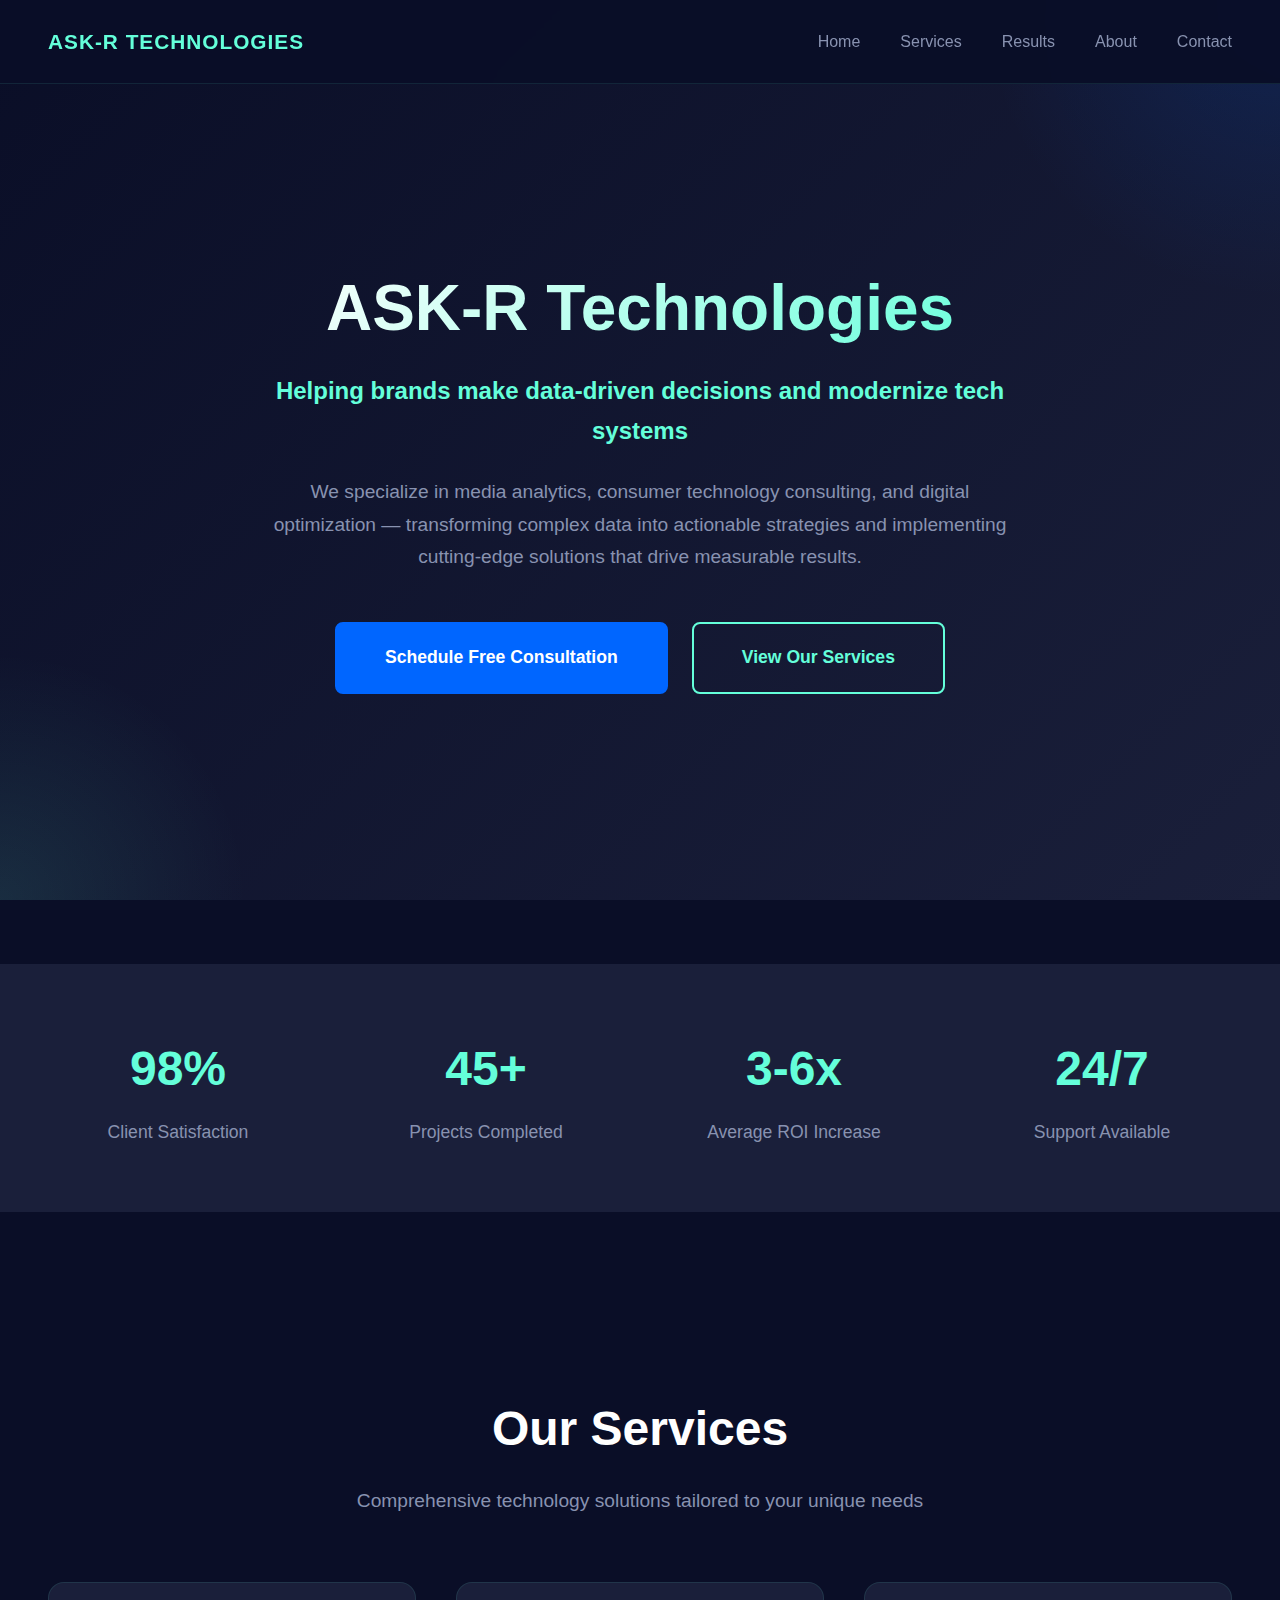
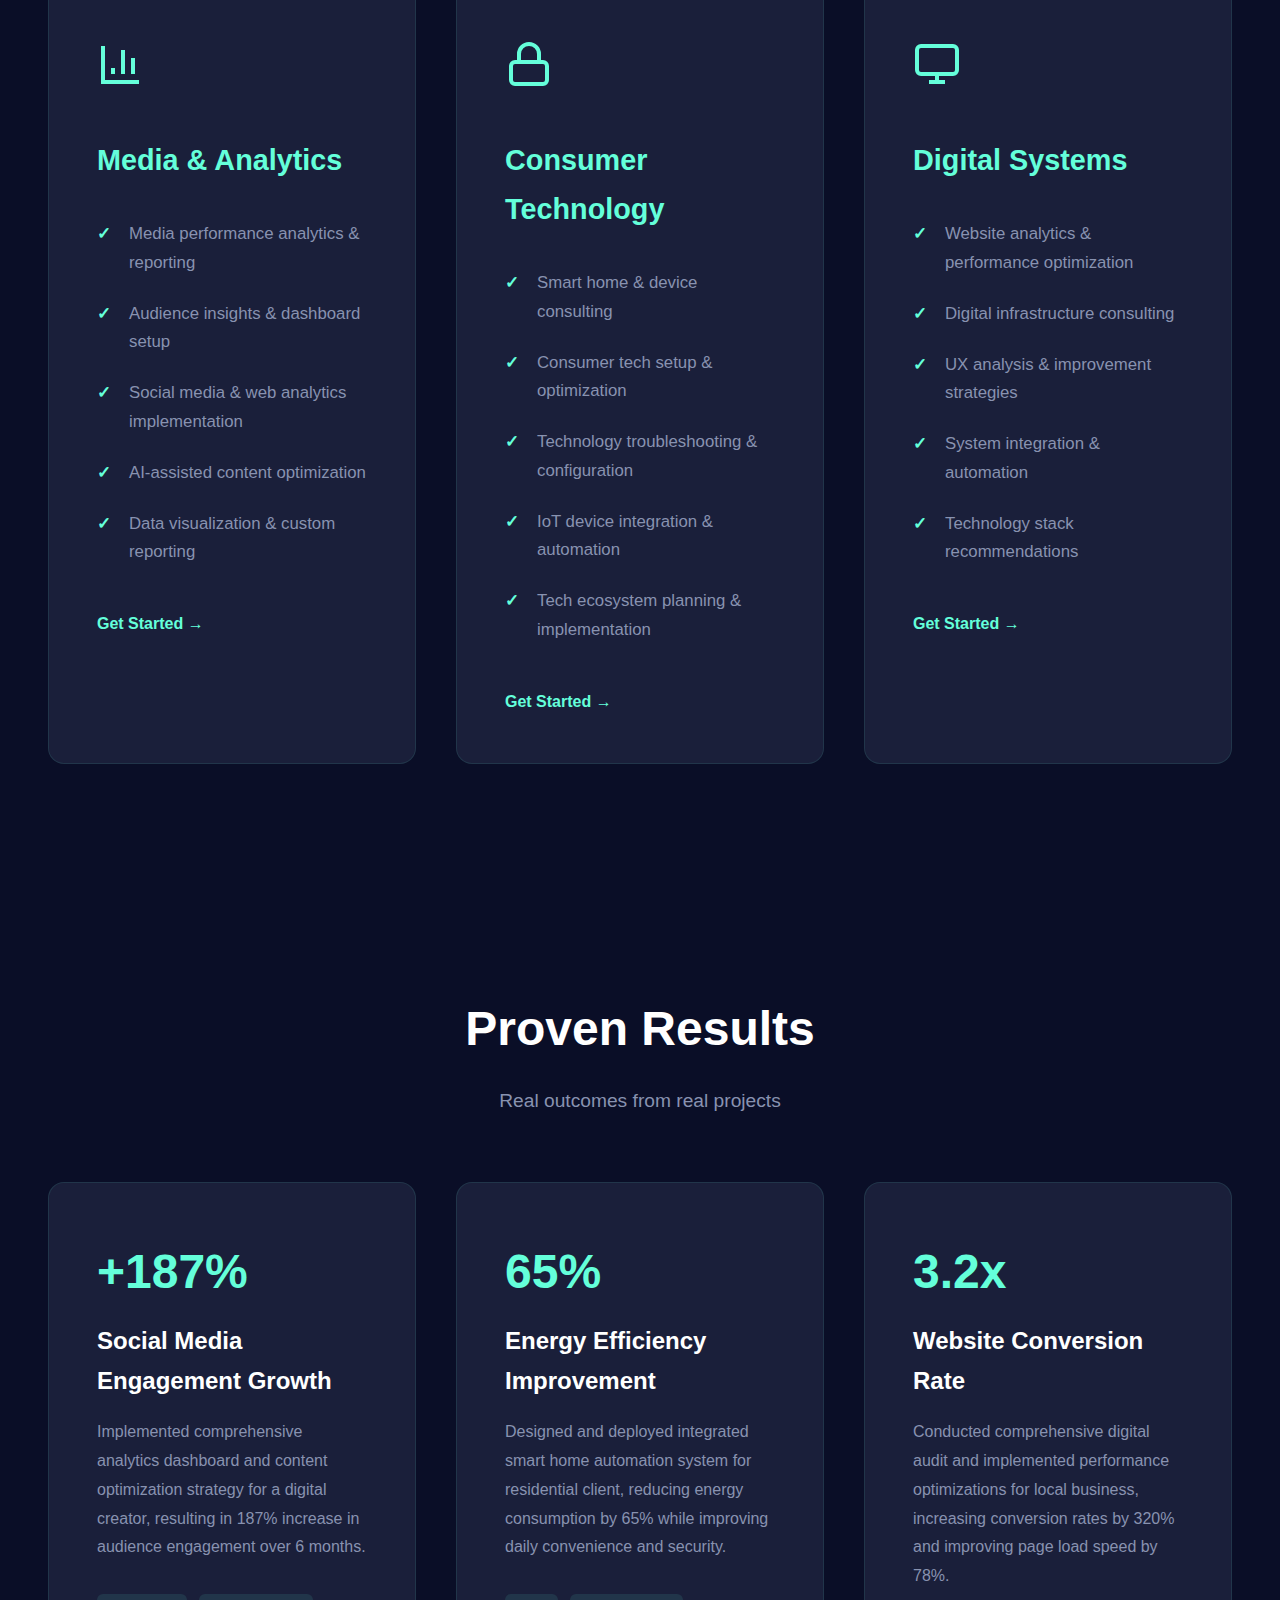
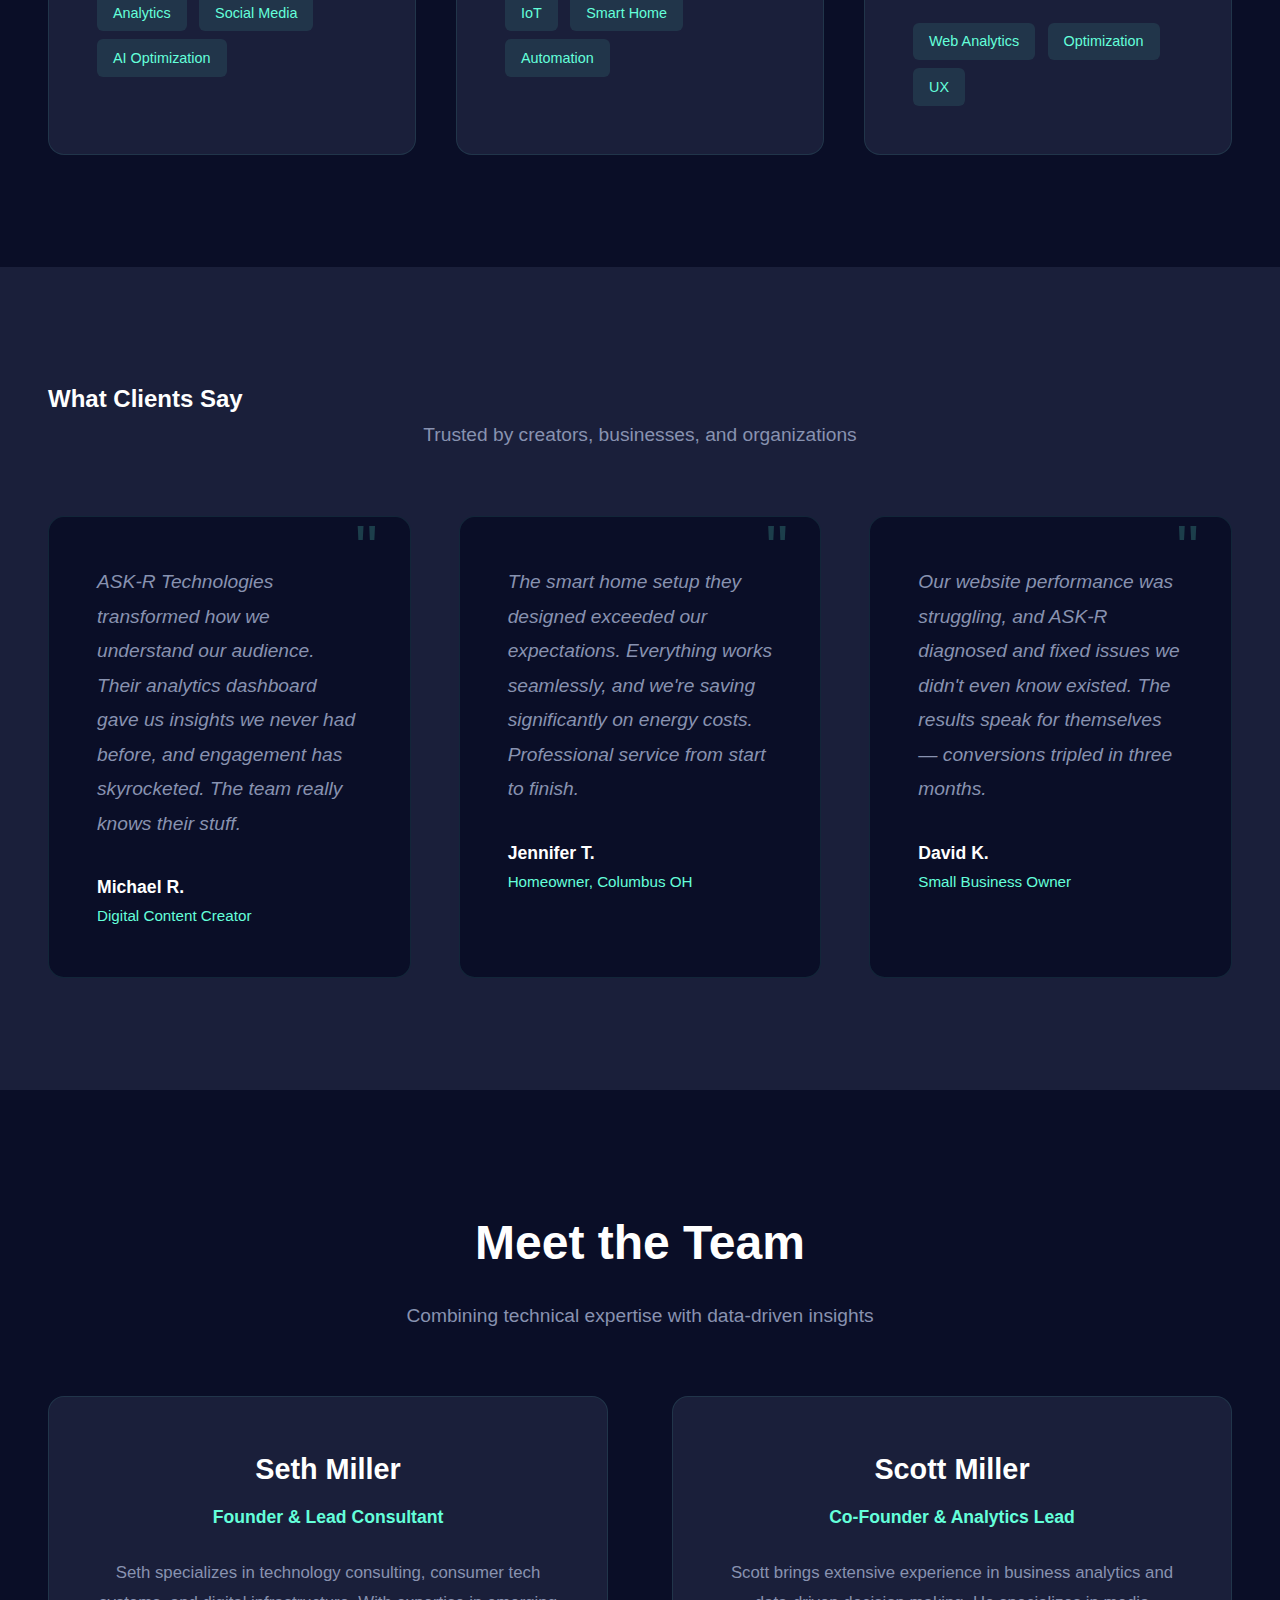
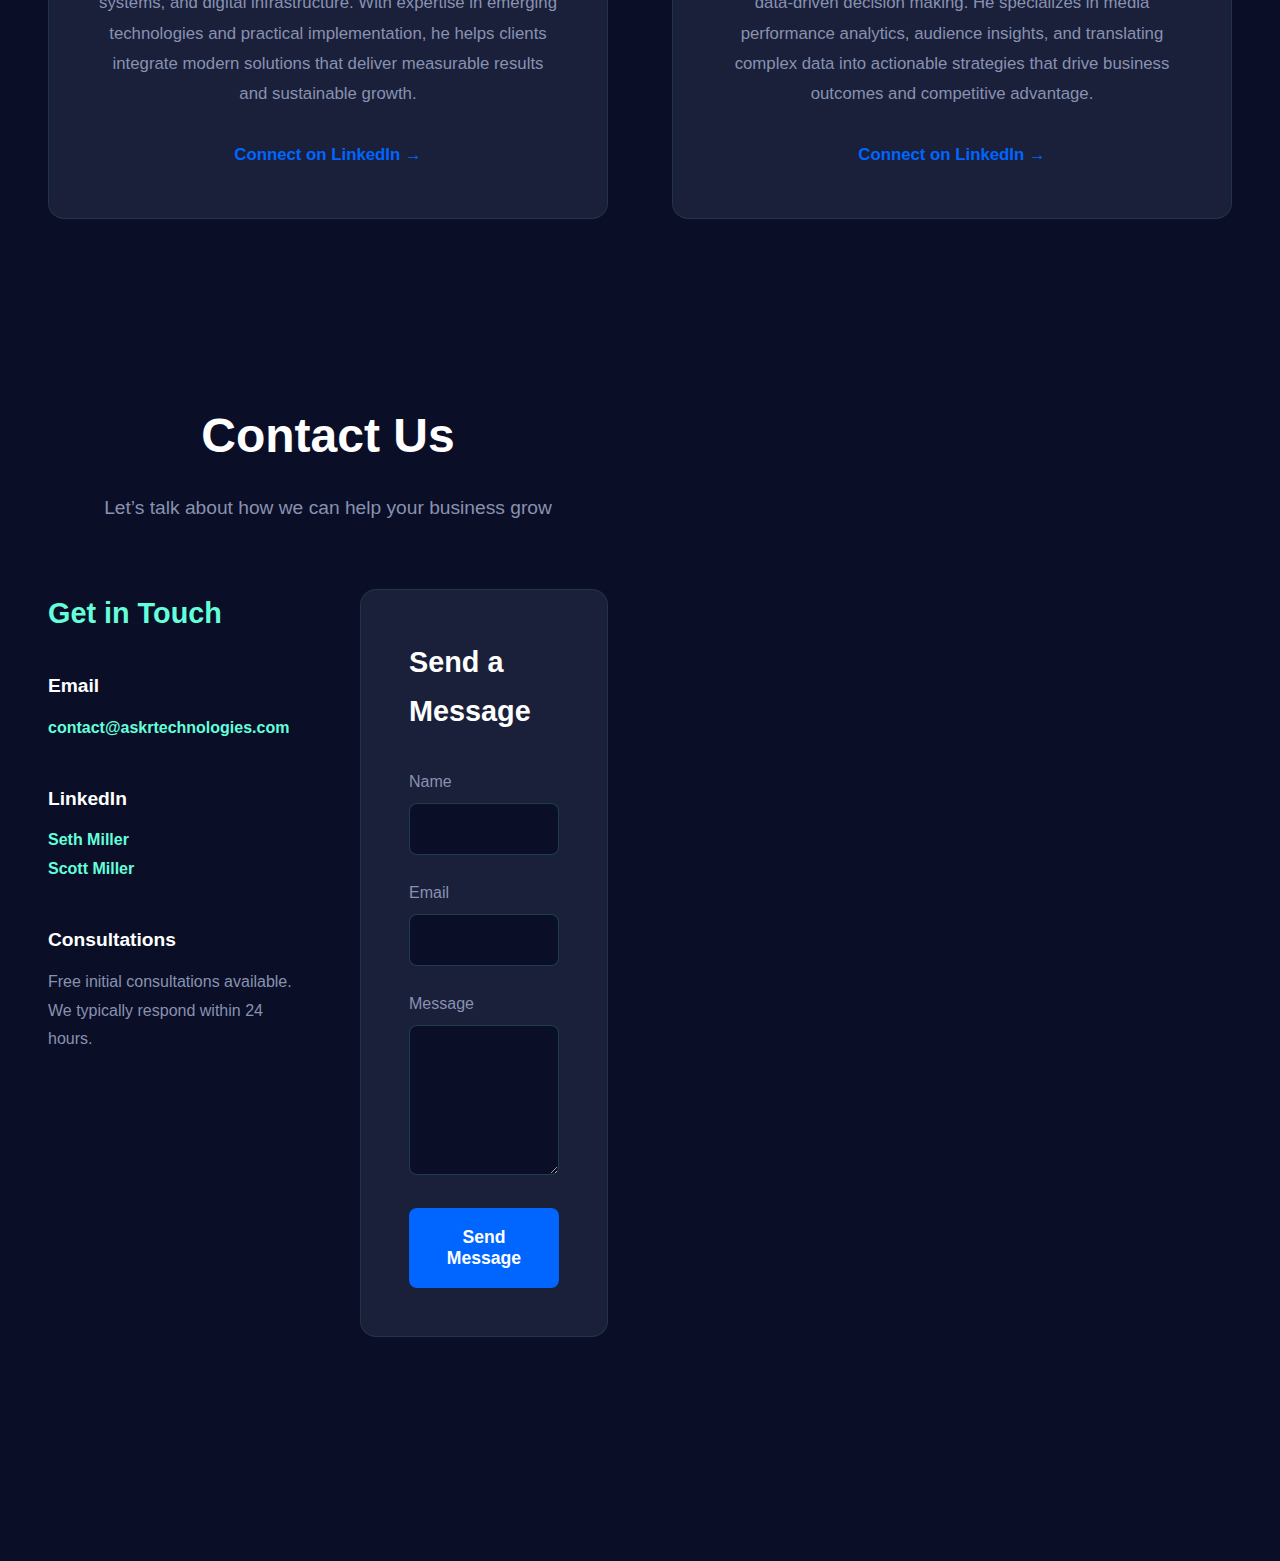
<file: index.html>
<!DOCTYPE html>
<html lang="en">
<head>
    <meta charset="UTF-8">
    <meta name="viewport" content="width=device-width, initial-scale=1.0">
    <title>ASK-R Technologies | Media Analytics & Consumer Technology Consulting</title>
    <meta name="description" content="Helping brands make data-driven decisions and modernize tech systems. Expert media analytics, consumer technology consulting, and digital optimization.">
    <style>
        * {
            margin: 0;
            padding: 0;
            box-sizing: border-box;
        }

        :root {
            --primary: #0066ff;
            --primary-dark: #0052cc;
            --secondary: #00d4ff;
            --dark: #0a0e27;
            --gray: #1a1f3a;
            --light-gray: #8892b0;
            --white: #ffffff;
            --accent: #64ffda;
        }

        @import url('https://fonts.googleapis.com/css2?family=Inter:wght@400;500;600;700;800&display=swap');

        body {
            font-family: 'Inter', -apple-system, BlinkMacSystemFont, 'Segoe UI', Roboto, sans-serif;
            background: var(--dark);
            color: var(--white);
            line-height: 1.7;
            overflow-x: hidden;
        }

        /* Navigation */
        nav {
            position: fixed;
            top: 0;
            width: 100%;
            background: rgba(10, 14, 39, 0.95);
            backdrop-filter: blur(10px);
            z-index: 1000;
            border-bottom: 1px solid rgba(100, 255, 218, 0.1);
        }

        .nav-container {
            max-width: 1400px;
            margin: 0 auto;
            padding: 1.5rem 3rem;
            display: flex;
            justify-content: space-between;
            align-items: center;
        }

        .logo {
            display: flex;
            align-items: center;
            text-decoration: none;
        }

        .logo img {
            height: 35px;
            width: auto;
        }

        .nav-links {
            display: flex;
            gap: 2.5rem;
            list-style: none;
            align-items: center;
        }

        .nav-links a {
            color: var(--light-gray);
            text-decoration: none;
            transition: color 0.3s;
            font-weight: 500;
        }

        .nav-links a:hover {
            color: var(--accent);
        }

        .nav-cta {
            padding: 0.7rem 1.5rem;
            background: var(--primary);
            color: var(--white) !important;
            border-radius: 6px;
            transition: all 0.3s;
        }

        .nav-cta:hover {
            background: var(--primary-dark);
            transform: translateY(-2px);
        }

        /* Hero Section */
        .hero {
            min-height: 100vh;
            display: flex;
            align-items: center;
            justify-content: center;
            text-align: center;
            padding: 8rem 3rem 4rem;
            background: linear-gradient(135deg, var(--dark) 0%, var(--gray) 100%);
            position: relative;
            overflow: hidden;
        }

        .hero::before {
            content: '';
            position: absolute;
            width: 600px;
            height: 600px;
            background: radial-gradient(circle, rgba(0, 102, 255, 0.15) 0%, transparent 70%);
            top: -300px;
            right: -300px;
            animation: float 20s infinite;
        }

        .hero::after {
            content: '';
            position: absolute;
            width: 500px;
            height: 500px;
            background: radial-gradient(circle, rgba(100, 255, 218, 0.1) 0%, transparent 70%);
            bottom: -250px;
            left: -250px;
            animation: float 15s infinite reverse;
        }

        @keyframes float {
            0%, 100% { transform: translate(0, 0) rotate(0deg); }
            33% { transform: translate(30px, -30px) rotate(120deg); }
            66% { transform: translate(-20px, 20px) rotate(240deg); }
        }

        .hero-content {
            max-width: 1000px;
            position: relative;
            z-index: 1;
        }

        .hero h1 {
            font-size: 4rem;
            margin-bottom: 1.5rem;
            background: linear-gradient(135deg, var(--white) 0%, var(--accent) 100%);
            -webkit-background-clip: text;
            -webkit-text-fill-color: transparent;
            background-clip: text;
            animation: fadeInUp 1s ease;
            line-height: 1.2;
        }

        .hero .subtitle {
            font-size: 1.5rem;
            color: var(--accent);
            margin-bottom: 1.5rem;
            font-weight: 600;
            animation: fadeInUp 1s ease 0.2s both;
        }

        .hero p {
            font-size: 1.2rem;
            color: var(--light-gray);
            max-width: 750px;
            margin: 0 auto 3rem;
            animation: fadeInUp 1s ease 0.4s both;
        }

        @keyframes fadeInUp {
            from {
                opacity: 0;
                transform: translateY(30px);
            }
            to {
                opacity: 1;
                transform: translateY(0);
            }
        }

        .cta-buttons {
            display: flex;
            gap: 1.5rem;
            justify-content: center;
            flex-wrap: wrap;
            animation: fadeInUp 1s ease 0.6s both;
        }

        .cta-button {
            display: inline-block;
            padding: 1.2rem 3rem;
            background: var(--primary);
            color: var(--white);
            text-decoration: none;
            border-radius: 8px;
            font-weight: 600;
            font-size: 1.1rem;
            transition: all 0.3s;
            border: 2px solid var(--primary);
        }

        .cta-button:hover {
            background: transparent;
            color: var(--primary);
            transform: translateY(-3px);
            box-shadow: 0 10px 30px rgba(0, 102, 255, 0.3);
        }

        .cta-button.secondary {
            background: transparent;
            color: var(--accent);
            border-color: var(--accent);
        }

        .cta-button.secondary:hover {
            background: var(--accent);
            color: var(--dark);
            border-color: var(--accent);
        }

        /* Stats Section */
        .stats {
            background: var(--gray);
            padding: 4rem 3rem;
            margin: 4rem 0;
        }

        .stats-container {
            max-width: 1400px;
            margin: 0 auto;
            display: grid;
            grid-template-columns: repeat(auto-fit, minmax(200px, 1fr));
            gap: 3rem;
            text-align: center;
        }

        .stat-item h3 {
            font-size: 3rem;
            color: var(--accent);
            margin-bottom: 0.5rem;
        }

        .stat-item p {
            color: var(--light-gray);
            font-size: 1.1rem;
        }

        /* Sections */
        section {
            padding: 7rem 3rem;
            max-width: 1400px;
            margin: 0 auto;
        }

        section h2 {
            font-size: 3rem;
            margin-bottom: 1rem;
            text-align: center;
            color: var(--white);
        }

        .section-subtitle {
            text-align: center;
            color: var(--light-gray);
            font-size: 1.2rem;
            max-width: 700px;
            margin: 0 auto 4rem;
        }

        /* Services Grid */
        .services-grid {
            display: grid;
            grid-template-columns: repeat(auto-fit, minmax(350px, 1fr));
            gap: 2.5rem;
            margin-top: 4rem;
        }

        .service-card {
            background: var(--gray);
            padding: 3rem;
            border-radius: 16px;
            border: 1px solid rgba(100, 255, 218, 0.1);
            transition: all 0.3s;
            position: relative;
        }

        .service-card:hover {
            transform: translateY(-10px);
            border-color: var(--accent);
            box-shadow: 0 15px 50px rgba(100, 255, 218, 0.2);
        }

        .service-icon {
            font-size: 3rem;
            margin-bottom: 1.5rem;
        }

        .service-card h3 {
            color: var(--accent);
            margin-bottom: 1.5rem;
            font-size: 1.8rem;
        }

        .service-card ul {
            list-style: none;
            color: var(--light-gray);
            margin-bottom: 2rem;
        }

        .service-card li {
            padding: 0.7rem 0;
            padding-left: 2rem;
            position: relative;
            font-size: 1.05rem;
        }

        .service-card li::before {
            content: '✓';
            position: absolute;
            left: 0;
            color: var(--accent);
            font-weight: bold;
        }

        .service-cta {
            display: inline-block;
            color: var(--accent);
            text-decoration: none;
            font-weight: 600;
            transition: all 0.3s;
        }

        .service-cta:hover {
            color: var(--primary);
            transform: translateX(5px);
        }

        .service-cta::after {
            content: ' →';
        }

        /* Results/Work Section */
        .results-grid {
            display: grid;
            grid-template-columns: repeat(auto-fit, minmax(350px, 1fr));
            gap: 2.5rem;
            margin-top: 4rem;
        }

        .result-card {
            background: var(--gray);
            padding: 3rem;
            border-radius: 16px;
            border: 1px solid rgba(100, 255, 218, 0.1);
            transition: all 0.3s;
        }

        .result-card:hover {
            transform: translateY(-10px);
            border-color: var(--accent);
        }

        .result-metric {
            font-size: 3rem;
            color: var(--accent);
            font-weight: 700;
            margin-bottom: 0.5rem;
        }

        .result-card h3 {
            color: var(--white);
            margin-bottom: 1rem;
            font-size: 1.5rem;
        }

        .result-card p {
            color: var(--light-gray);
            margin-bottom: 1.5rem;
            line-height: 1.8;
        }

        .tag {
            display: inline-block;
            padding: 0.4rem 1rem;
            background: rgba(100, 255, 218, 0.1);
            color: var(--accent);
            border-radius: 6px;
            font-size: 0.9rem;
            margin-right: 0.5rem;
            margin-top: 0.5rem;
            font-weight: 500;
        }

        /* Testimonials */
        .testimonials {
            background: var(--gray);
            padding: 7rem 3rem;
        }

        .testimonials-grid {
            max-width: 1400px;
            margin: 4rem auto 0;
            display: grid;
            grid-template-columns: repeat(auto-fit, minmax(350px, 1fr));
            gap: 3rem;
        }

        .testimonial-card {
            background: var(--dark);
            padding: 3rem;
            border-radius: 16px;
            border: 1px solid rgba(100, 255, 218, 0.1);
            position: relative;
        }

        .testimonial-quote {
            font-size: 1.2rem;
            color: var(--light-gray);
            line-height: 1.8;
            margin-bottom: 2rem;
            font-style: italic;
        }

        .testimonial-author {
            color: var(--white);
            font-weight: 600;
            font-size: 1.1rem;
        }

        .testimonial-role {
            color: var(--accent);
            font-size: 0.95rem;
        }

        .quote-mark {
            position: absolute;
            top: 2rem;
            right: 2rem;
            font-size: 4rem;
            color: rgba(100, 255, 218, 0.2);
            line-height: 0;
        }

        /* Team Section */
        .team-grid {
            display: grid;
            grid-template-columns: repeat(auto-fit, minmax(400px, 1fr));
            gap: 4rem;
            margin-top: 4rem;
        }

        .team-member {
            background: var(--gray);
            padding: 3rem;
            border-radius: 16px;
            text-align: center;
            border: 1px solid rgba(100, 255, 218, 0.1);
            transition: all 0.3s;
        }

        .team-member:hover {
            transform: translateY(-10px);
            border-color: var(--accent);
        }

        .team-member h3 {
            color: var(--white);
            margin-bottom: 0.5rem;
            font-size: 1.8rem;
        }

        .team-member .role {
            color: var(--accent);
            font-weight: 600;
            font-size: 1.1rem;
            margin-bottom: 1.5rem;
        }

        .team-member p {
            color: var(--light-gray);
            margin-bottom: 2rem;
            line-height: 1.8;
            font-size: 1.05rem;
        }

        .linkedin-link {
            display: inline-block;
            color: var(--primary);
            text-decoration: none;
            font-weight: 600;
            transition: color 0.3s;
            font-size: 1.05rem;
        }

        .linkedin-link:hover {
            color: var(--accent);
        }

        /* Contact Section */
        .contact-container {
            max-width: 1400px;
            width: 100%;
            margin: 0 auto;
            display: grid;
            grid-template-columns: 1fr 1fr;
            gap: 4rem;
        }
        .contact-info-side h3 {
            color: var(--accent);
            margin-bottom: 2rem;
            font-size: 1.8rem;
        }
        #contact {
            max-width: 100%;
            margin: 0;
            padding-left: 0;
            padding-right: 0;
        }
        .contact-item {
            margin-bottom: 2.5rem;
        }

        .contact-item h4 {
            color: var(--white);
            margin-bottom: 0.7rem;
            font-size: 1.2rem;
        }

        .contact-item p {
            color: var(--light-gray);
            line-height: 1.8;
        }

        .contact-item a {
            color: var(--accent);
            text-decoration: none;
            font-weight: 600;
            transition: color 0.3s;
        }

        .contact-item a:hover {
            color: var(--primary);
        }

        /* Contact Form */
        .contact-form {
            background: var(--gray);
            padding: 3rem;
            border-radius: 16px;
            border: 1px solid rgba(100, 255, 218, 0.1);
        }

        .contact-form h3 {
            color: var(--white);
            margin-bottom: 2rem;
            font-size: 1.8rem;
        }

        .form-group {
            margin-bottom: 1.5rem;
        }

        .form-group label {
            display: block;
            color: var(--light-gray);
            margin-bottom: 0.5rem;
            font-weight: 500;
        }

        .form-group input,
        .form-group textarea {
            width: 100%;
            padding: 1rem;
            background: var(--dark);
            border: 1px solid rgba(100, 255, 218, 0.2);
            border-radius: 8px;
            color: var(--white);
            font-family: inherit;
            font-size: 1rem;
            transition: all 0.3s;
        }

        .form-group input:focus,
        .form-group textarea:focus {
            outline: none;
            border-color: var(--accent);
            box-shadow: 0 0 0 3px rgba(100, 255, 218, 0.1);
        }

        .form-group textarea {
            resize: vertical;
            min-height: 150px;
        }

        .submit-button {
            width: 100%;
            padding: 1.2rem;
            background: var(--primary);
            color: var(--white);
            border: none;
            border-radius: 8px;
            font-weight: 600;
            font-size: 1.1rem;
            cursor: pointer;
            transition: all 0.3s;
        }

        .submit-button:hover {
            background: var(--primary-dark);
            transform: translateY(-2px);
            box-shadow: 0 10px 30px rgba(0, 102, 255, 0.3);
        }
        #contact {
            max-width: 100%;
        }
        /* CTA Banner */
        .cta-banner {
            background: linear-gradient(135deg, var(--primary) 0%, var(--accent) 100%);
            padding: 5rem 3rem;
            text-align: center;
            margin: 4rem 0;
        }

        .cta-banner h2 {
            color: var(--dark);
            font-size: 2.5rem;
            margin-bottom: 1.5rem;
        }

        .cta-banner p {
            color: var(--dark);
            font-size: 1.2rem;
            margin-bottom: 2.5rem;
            opacity: 0.9;
        }

        .cta-banner .cta-button {
            background: var(--dark);
            color: var(--white);
            border-color: var(--dark);
        }

        .cta-banner .cta-button:hover {
            background: var(--white);
            color: var(--dark);
            border-color: var(--white);
        }

        /* Footer */
        footer {
            background: var(--gray);
            padding: 3rem;
            text-align: center;
            border-top: 1px solid rgba(100, 255, 218, 0.1);
        }

        footer p {
            color: var(--light-gray);
        }

        .social-links {
            margin-top: 1.5rem;
        }

        .social-links a {
            color: var(--accent);
            text-decoration: none;
            margin: 0 1.5rem;
            transition: color 0.3s;
            font-weight: 500;
        }

        .social-links a:hover {
            color: var(--primary);
        }

        /* Mobile Menu */
        .mobile-menu-btn {
            display: none;
            background: none;
            border: none;
            color: var(--accent);
            font-size: 1.8rem;
            cursor: pointer;
        }

        /* Responsive */
        @media (max-width: 1200px) {
            .nav-container {
                padding: 1.5rem 2rem;
            }

            section {
                padding: 5rem 2rem;
            }
        }

        @media (max-width: 768px) {
            .hero h1 {
                font-size: 2.5rem;
            }

            .hero .subtitle {
                font-size: 1.2rem;
            }

            .hero p {
                font-size: 1rem;
            }

            .nav-links {
                display: none;
                position: absolute;
                top: 100%;
                left: 0;
                right: 0;
                background: var(--gray);
                flex-direction: column;
                padding: 2rem;
                border-bottom: 1px solid rgba(100, 255, 218, 0.1);
            }

            .nav-links.active {
                display: flex;
            }

            .mobile-menu-btn {
                display: block;
            }

            section {
                padding: 4rem 1.5rem;
            }

            section h2 {
                font-size: 2rem;
            }

            .services-grid,
            .results-grid,
            .testimonials-grid,
            .team-grid {
                grid-template-columns: 1fr;
            }

            .contact-container {
                grid-template-columns: 1fr;
                gap: 3rem;
            }

            .cta-buttons {
                flex-direction: column;
            }

            .stats-container {
                grid-template-columns: repeat(2, 1fr);
                gap: 2rem;
            }

            .stat-item h3 {
                font-size: 2rem;
            }
        }
    </style>
</head>
<body>
    <!-- Navigation -->
    <nav>
        <div class="nav-container">
            <a href="#home" class="logo">
                <span style="color:var(--accent);font-size:1.3rem;font-weight:700;letter-spacing:1px">ASK-R TECHNOLOGIES</span>
            </a>
            <ul class="nav-links">
                <li><a href="#home">Home</a></li>
                <li><a href="#services">Services</a></li>
                <li><a href="#results">Results</a></li>
                <li><a href="#about">About</a></li>
                <li><a href="#contact">Contact</a></li>
            </ul>
            <button class="mobile-menu-btn">☰</button>
        </div>
    </nav>

    <!-- Hero Section -->
    <section id="home" class="hero">
        <div class="hero-content">
            <h1>ASK-R Technologies</h1>
            <p class="subtitle">Helping brands make data-driven decisions and modernize tech systems</p>
            <p>We specialize in media analytics, consumer technology consulting, and digital optimization — transforming complex data into actionable strategies and implementing cutting-edge solutions that drive measurable results.</p>
            <div class="cta-buttons">
                <a href="#contact" class="cta-button">Schedule Free Consultation</a>
                <a href="#services" class="cta-button secondary">View Our Services</a>
            </div>
        </div>
    </section>

    <!-- Stats Section -->
    <div class="stats">
        <div class="stats-container">
            <div class="stat-item">
                <h3>98%</h3>
                <p>Client Satisfaction</p>
            </div>
            <div class="stat-item">
                <h3>45+</h3>
                <p>Projects Completed</p>
            </div>
            <div class="stat-item">
                <h3>3-6x</h3>
                <p>Average ROI Increase</p>
            </div>
            <div class="stat-item">
                <h3>24/7</h3>
                <p>Support Available</p>
            </div>
        </div>
    </div>

    <!-- Services Section -->
    <section id="services">
        <h2>Our Services</h2>
        <p class="section-subtitle">Comprehensive technology solutions tailored to your unique needs</p>
        <div class="services-grid">
            <div class="service-card">
                <div class="service-icon">
                    <svg width="48" height="48" viewBox="0 0 24 24" fill="none" stroke="currentColor" stroke-width="2" style="color: var(--accent)">
                        <path d="M3 3v18h18"></path>
                        <path d="M18 17V9"></path>
                        <path d="M13 17V5"></path>
                        <path d="M8 17v-3"></path>
                    </svg>
                </div>
                <h3>Media & Analytics</h3>
                <ul>
                    <li>Media performance analytics & reporting</li>
                    <li>Audience insights & dashboard setup</li>
                    <li>Social media & web analytics implementation</li>
                    <li>AI-assisted content optimization</li>
                    <li>Data visualization & custom reporting</li>
                </ul>
                <a href="#contact" class="service-cta">Get Started</a>
            </div>
            <div class="service-card">
                <div class="service-icon">
                    <svg width="48" height="48" viewBox="0 0 24 24" fill="none" stroke="currentColor" stroke-width="2" style="color: var(--accent)">
                        <rect x="3" y="11" width="18" height="11" rx="2" ry="2"></rect>
                        <path d="M7 11V7a5 5 0 0 1 10 0v4"></path>
                    </svg>
                </div>
                <h3>Consumer Technology</h3>
                <ul>
                    <li>Smart home & device consulting</li>
                    <li>Consumer tech setup & optimization</li>
                    <li>Technology troubleshooting & configuration</li>
                    <li>IoT device integration & automation</li>
                    <li>Tech ecosystem planning & implementation</li>
                </ul>
                <a href="#contact" class="service-cta">Get Started</a>
            </div>
            <div class="service-card">
                <div class="service-icon">
                    <svg width="48" height="48" viewBox="0 0 24 24" fill="none" stroke="currentColor" stroke-width="2" style="color: var(--accent)">
                        <rect x="2" y="3" width="20" height="14" rx="2" ry="2"></rect>
                        <line x1="8" y1="21" x2="16" y2="21"></line>
                        <line x1="12" y1="17" x2="12" y2="21"></line>
                    </svg>
                </div>
                <h3>Digital Systems</h3>
                <ul>
                    <li>Website analytics & performance optimization</li>
                    <li>Digital infrastructure consulting</li>
                    <li>UX analysis & improvement strategies</li>
                    <li>System integration & automation</li>
                    <li>Technology stack recommendations</li>
                </ul>
                <a href="#contact" class="service-cta">Get Started</a>
            </div>
        </div>
    </section>

    <!-- Results Section -->
    <section id="results">
        <h2>Proven Results</h2>
        <p class="section-subtitle">Real outcomes from real projects</p>
        <div class="results-grid">
            <div class="result-card">
                <div class="result-metric">+187%</div>
                <h3>Social Media Engagement Growth</h3>
                <p>Implemented comprehensive analytics dashboard and content optimization strategy for a digital creator, resulting in 187% increase in audience engagement over 6 months.</p>
                <span class="tag">Analytics</span>
                <span class="tag">Social Media</span>
                <span class="tag">AI Optimization</span>
            </div>
            <div class="result-card">
                <div class="result-metric">65%</div>
                <h3>Energy Efficiency Improvement</h3>
                <p>Designed and deployed integrated smart home automation system for residential client, reducing energy consumption by 65% while improving daily convenience and security.</p>
                <span class="tag">IoT</span>
                <span class="tag">Smart Home</span>
                <span class="tag">Automation</span>
            </div>
            <div class="result-card">
                <div class="result-metric">3.2x</div>
                <h3>Website Conversion Rate</h3>
                <p>Conducted comprehensive digital audit and implemented performance optimizations for local business, increasing conversion rates by 320% and improving page load speed by 78%.</p>
                <span class="tag">Web Analytics</span>
                <span class="tag">Optimization</span>
                <span class="tag">UX</span>
            </div>
        </div>
    </section>

    <!-- Testimonials -->
    <div class="testimonials">
        <h2 style="color: var(--white);">What Clients Say</h2>
        <p class="section-subtitle">Trusted by creators, businesses, and organizations</p>
        <div class="testimonials-grid">
            <div class="testimonial-card">
                <div class="quote-mark">"</div>
                <p class="testimonial-quote">ASK-R Technologies transformed how we understand our audience. Their analytics dashboard gave us insights we never had before, and engagement has skyrocketed. The team really knows their stuff.</p>
                <p class="testimonial-author">Michael R.</p>
                <p class="testimonial-role">Digital Content Creator</p>
            </div>
            <div class="testimonial-card">
                <div class="quote-mark">"</div>
                <p class="testimonial-quote">The smart home setup they designed exceeded our expectations. Everything works seamlessly, and we're saving significantly on energy costs. Professional service from start to finish.</p>
                <p class="testimonial-author">Jennifer T.</p>
                <p class="testimonial-role">Homeowner, Columbus OH</p>
            </div>
            <div class="testimonial-card">
                <div class="quote-mark">"</div>
                <p class="testimonial-quote">Our website performance was struggling, and ASK-R diagnosed and fixed issues we didn't even know existed. The results speak for themselves — conversions tripled in three months.</p>
                <p class="testimonial-author">David K.</p>
                <p class="testimonial-role">Small Business Owner</p>
            </div>
        </div>
    </div>

    <!-- About Section -->
    <section id="about">
        <h2>Meet the Team</h2>
        <p class="section-subtitle">Combining technical expertise with data-driven insights</p>
        
        <div class="team-grid">
            <div class="team-member">
                <h3>Seth Miller</h3>
                <p class="role">Founder & Lead Consultant</p>
                <p>Seth specializes in technology consulting, consumer tech systems, and digital infrastructure. With expertise in emerging technologies and practical implementation, he helps clients integrate modern solutions that deliver measurable results and sustainable growth.</p>
                <a href="https://www.linkedin.com/in/seth-miller-a230ba2b6/" target="_blank" class="linkedin-link">Connect on LinkedIn →</a>
            </div>
            <div class="team-member">
                <h3>Scott Miller</h3>
                <p class="role">Co-Founder & Analytics Lead</p>
                <p>Scott brings extensive experience in business analytics and data-driven decision making. He specializes in media performance analytics, audience insights, and translating complex data into actionable strategies that drive business outcomes and competitive advantage.</p>
                <a href="https://www.linkedin.com/in/scottmiller50/" target="_blank" class="linkedin-link">Connect on LinkedIn →</a>
            </div>
     <!-- Contact Section -->
<section id="contact">
    <h2>Contact Us</h2>
    <p class="section-subtitle">
        Let’s talk about how we can help your business grow
    </p>

    <div class="contact-container">
        <!-- Contact Info -->
        <div class="contact-info-side">
            <h3>Get in Touch</h3>

            <div class="contact-item">
                <h4>Email</h4>
                <p>
                    <a href="mailto:contact@askrtechnologies.com">
                        contact@askrtechnologies.com
                    </a>
                </p>
            </div>

            <div class="contact-item">
                <h4>LinkedIn</h4>
                <p>
                    <a href="https://www.linkedin.com/in/seth-miller-a230ba2b6/" target="_blank">
                        Seth Miller
                    </a><br>
                    <a href="https://www.linkedin.com/in/scottmiller50/" target="_blank">
                        Scott Miller
                    </a>
                </p>
            </div>

            <div class="contact-item">
                <h4>Consultations</h4>
                <p>
                    Free initial consultations available.<br>
                    We typically respond within 24 hours.
                </p>
            </div>
        </div>

        <!-- Contact Form -->
        <div class="contact-form">
            <h3>Send a Message</h3>
            <form action="https://formspree.io/f/xpqwvbnd" method="POST">
                <input type="hidden" name="_subject" value="New ASK-R Technologies Contact Form Submission">
                <input type="hidden" name="_captcha" value="false">
            
                <div class="form-group">
                    <label for="name">Name</label>
                    <input type="text" id="name" name="name" required>
                </div>
            
                <div class="form-group">
                    <label for="email">Email</label>
                    <input type="email" id="email" name="email" required>
                </div>
            
                <div class="form-group">
                    <label for="message">Message</label>
                    <textarea id="message" name="message" required></textarea>
                </div>
            
                <button type="submit" class="submit-button">
                    Send Message
                </button>
            </form>
        </div>
    </div>
</section>
</file>
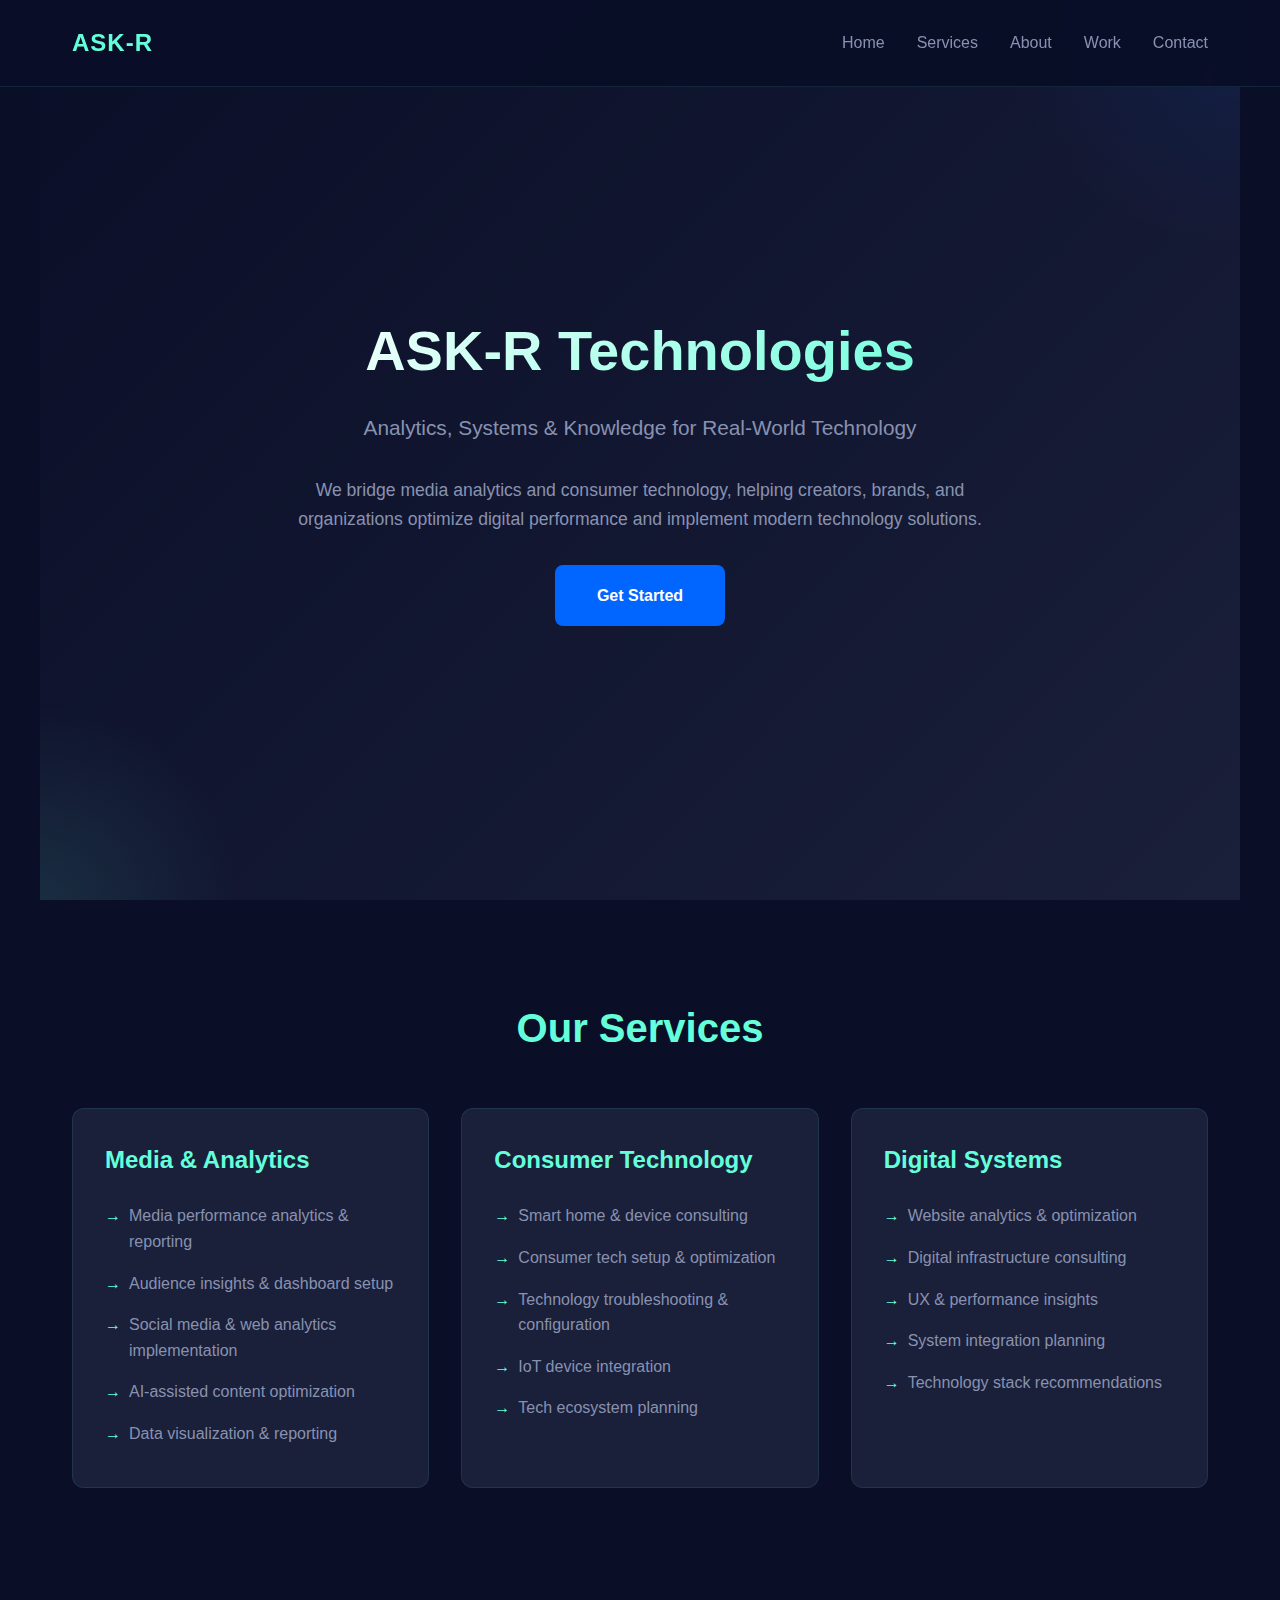
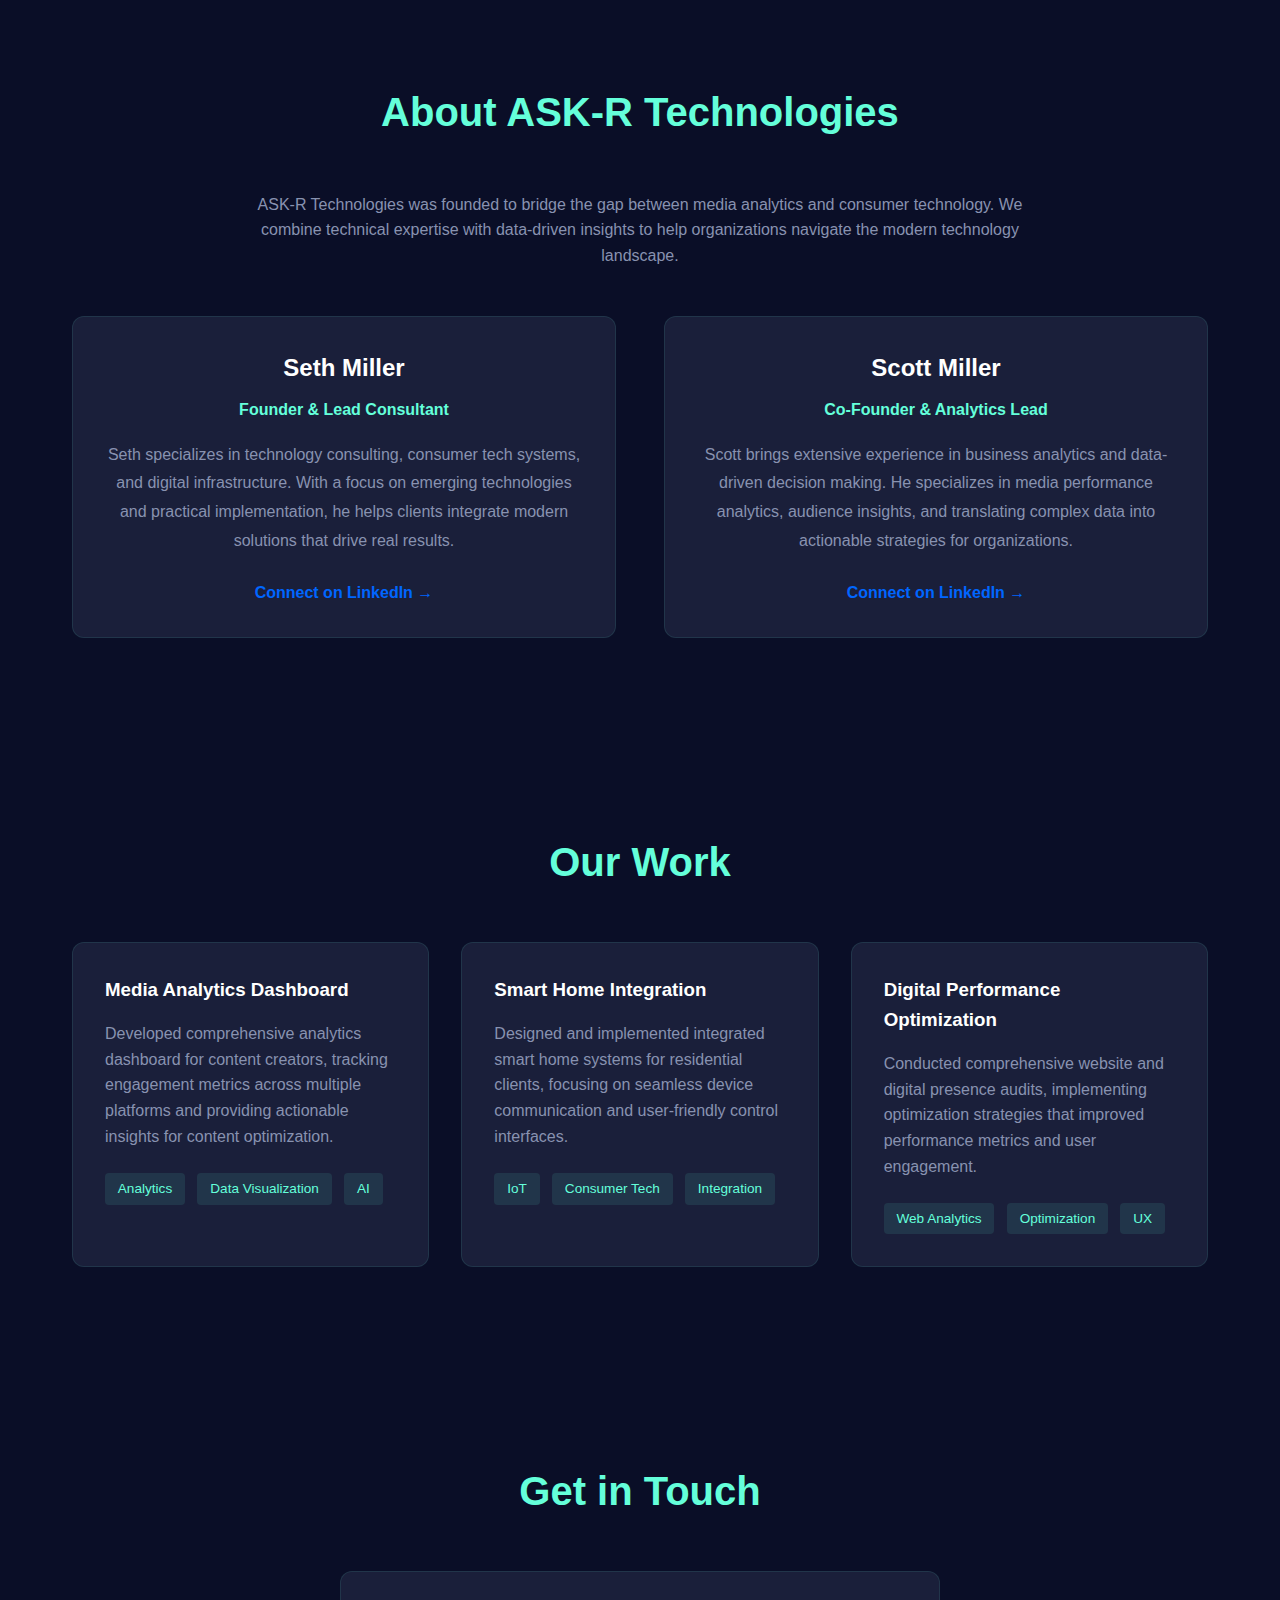
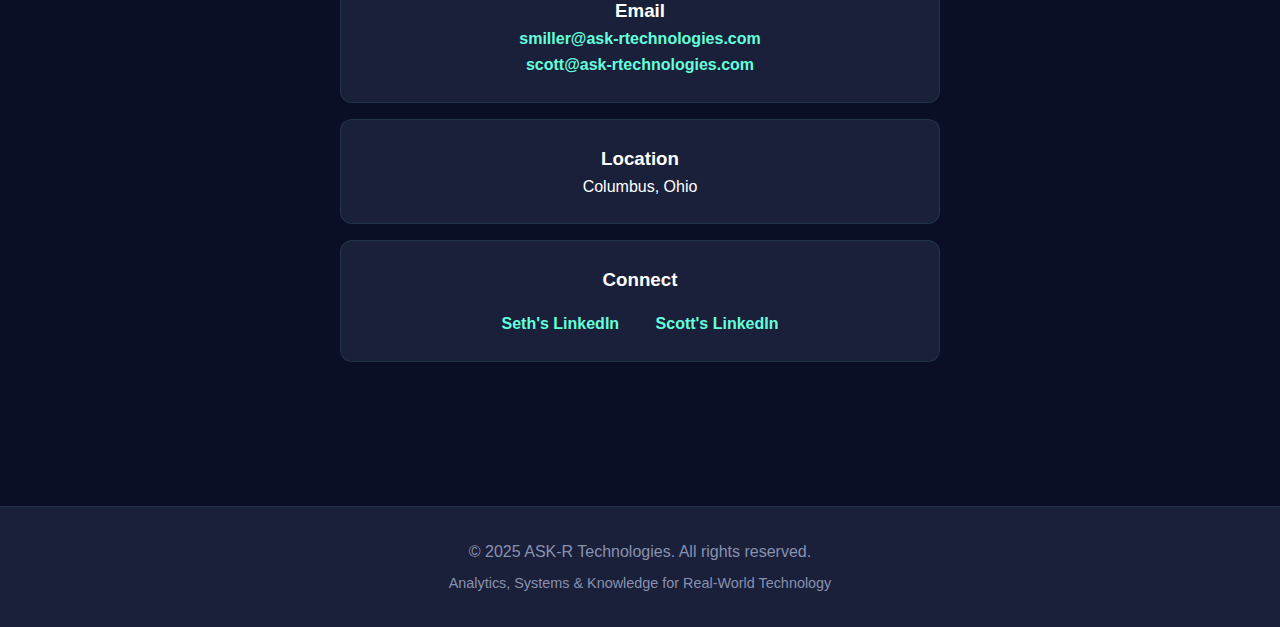
<file: askr-website.html>
<!DOCTYPE html>
<html lang="en">
<head>
    <meta charset="UTF-8">
    <meta name="viewport" content="width=device-width, initial-scale=1.0">
    <title>ASK-R Technologies | Media Analytics & Consumer Technology Consulting</title>
    <style>
        * {
            margin: 0;
            padding: 0;
            box-sizing: border-box;
        }

        :root {
            --primary: #0066ff;
            --primary-dark: #0052cc;
            --secondary: #00d4ff;
            --dark: #0a0e27;
            --gray: #1a1f3a;
            --light-gray: #8892b0;
            --white: #ffffff;
            --accent: #64ffda;
        }

        body {
            font-family: -apple-system, BlinkMacSystemFont, 'Segoe UI', Roboto, Oxygen, Ubuntu, Cantarell, sans-serif;
            background: var(--dark);
            color: var(--white);
            line-height: 1.6;
            overflow-x: hidden;
        }

        /* Navigation */
        nav {
            position: fixed;
            top: 0;
            width: 100%;
            background: rgba(10, 14, 39, 0.95);
            backdrop-filter: blur(10px);
            z-index: 1000;
            border-bottom: 1px solid rgba(100, 255, 218, 0.1);
        }

        .nav-container {
            max-width: 1200px;
            margin: 0 auto;
            padding: 1.5rem 2rem;
            display: flex;
            justify-content: space-between;
            align-items: center;
        }

        .logo {
            font-size: 1.5rem;
            font-weight: 700;
            color: var(--accent);
            text-decoration: none;
            letter-spacing: 1px;
        }

        .nav-links {
            display: flex;
            gap: 2rem;
            list-style: none;
        }

        .nav-links a {
            color: var(--light-gray);
            text-decoration: none;
            transition: color 0.3s;
            font-weight: 500;
        }

        .nav-links a:hover {
            color: var(--accent);
        }

        /* Hero Section */
        .hero {
            min-height: 100vh;
            display: flex;
            align-items: center;
            justify-content: center;
            text-align: center;
            padding: 6rem 2rem 4rem;
            background: linear-gradient(135deg, var(--dark) 0%, var(--gray) 100%);
            position: relative;
            overflow: hidden;
        }

        .hero::before {
            content: '';
            position: absolute;
            width: 500px;
            height: 500px;
            background: radial-gradient(circle, rgba(0, 102, 255, 0.1) 0%, transparent 70%);
            top: -250px;
            right: -250px;
            animation: float 20s infinite;
        }

        .hero::after {
            content: '';
            position: absolute;
            width: 400px;
            height: 400px;
            background: radial-gradient(circle, rgba(100, 255, 218, 0.1) 0%, transparent 70%);
            bottom: -200px;
            left: -200px;
            animation: float 15s infinite reverse;
        }

        @keyframes float {
            0%, 100% { transform: translate(0, 0) rotate(0deg); }
            33% { transform: translate(30px, -30px) rotate(120deg); }
            66% { transform: translate(-20px, 20px) rotate(240deg); }
        }

        .hero-content {
            max-width: 900px;
            position: relative;
            z-index: 1;
        }

        .hero h1 {
            font-size: 3.5rem;
            margin-bottom: 1rem;
            background: linear-gradient(135deg, var(--white) 0%, var(--accent) 100%);
            -webkit-background-clip: text;
            -webkit-text-fill-color: transparent;
            background-clip: text;
            animation: fadeInUp 1s ease;
        }

        .hero .subtitle {
            font-size: 1.3rem;
            color: var(--light-gray);
            margin-bottom: 2rem;
            animation: fadeInUp 1s ease 0.2s both;
        }

        .hero p {
            font-size: 1.1rem;
            color: var(--light-gray);
            max-width: 700px;
            margin: 0 auto 2rem;
            animation: fadeInUp 1s ease 0.4s both;
        }

        @keyframes fadeInUp {
            from {
                opacity: 0;
                transform: translateY(30px);
            }
            to {
                opacity: 1;
                transform: translateY(0);
            }
        }

        .cta-button {
            display: inline-block;
            padding: 1rem 2.5rem;
            background: var(--primary);
            color: var(--white);
            text-decoration: none;
            border-radius: 8px;
            font-weight: 600;
            transition: all 0.3s;
            border: 2px solid var(--primary);
            animation: fadeInUp 1s ease 0.6s both;
        }

        .cta-button:hover {
            background: transparent;
            color: var(--primary);
            transform: translateY(-3px);
            box-shadow: 0 10px 30px rgba(0, 102, 255, 0.3);
        }

        /* Sections */
        section {
            padding: 6rem 2rem;
            max-width: 1200px;
            margin: 0 auto;
        }

        section h2 {
            font-size: 2.5rem;
            margin-bottom: 3rem;
            text-align: center;
            color: var(--accent);
        }

        /* Services Grid */
        .services-grid {
            display: grid;
            grid-template-columns: repeat(auto-fit, minmax(300px, 1fr));
            gap: 2rem;
            margin-top: 3rem;
        }

        .service-card {
            background: var(--gray);
            padding: 2rem;
            border-radius: 12px;
            border: 1px solid rgba(100, 255, 218, 0.1);
            transition: all 0.3s;
        }

        .service-card:hover {
            transform: translateY(-10px);
            border-color: var(--accent);
            box-shadow: 0 10px 40px rgba(100, 255, 218, 0.2);
        }

        .service-card h3 {
            color: var(--accent);
            margin-bottom: 1rem;
            font-size: 1.5rem;
        }

        .service-card ul {
            list-style: none;
            color: var(--light-gray);
        }

        .service-card li {
            padding: 0.5rem 0;
            padding-left: 1.5rem;
            position: relative;
        }

        .service-card li::before {
            content: '→';
            position: absolute;
            left: 0;
            color: var(--accent);
        }

        /* Team Section */
        .team-grid {
            display: grid;
            grid-template-columns: repeat(auto-fit, minmax(300px, 1fr));
            gap: 3rem;
            margin-top: 3rem;
        }

        .team-member {
            background: var(--gray);
            padding: 2rem;
            border-radius: 12px;
            text-align: center;
            border: 1px solid rgba(100, 255, 218, 0.1);
            transition: all 0.3s;
        }

        .team-member:hover {
            transform: translateY(-10px);
            border-color: var(--accent);
        }

        .team-member h3 {
            color: var(--white);
            margin-bottom: 0.5rem;
            font-size: 1.5rem;
        }

        .team-member .role {
            color: var(--accent);
            font-weight: 600;
            margin-bottom: 1rem;
        }

        .team-member p {
            color: var(--light-gray);
            margin-bottom: 1.5rem;
            line-height: 1.8;
        }

        .linkedin-link {
            display: inline-block;
            color: var(--primary);
            text-decoration: none;
            font-weight: 600;
            transition: color 0.3s;
        }

        .linkedin-link:hover {
            color: var(--accent);
        }

        /* Projects */
        .projects-grid {
            display: grid;
            grid-template-columns: repeat(auto-fit, minmax(350px, 1fr));
            gap: 2rem;
            margin-top: 3rem;
        }

        .project-card {
            background: var(--gray);
            padding: 2rem;
            border-radius: 12px;
            border: 1px solid rgba(100, 255, 218, 0.1);
            transition: all 0.3s;
        }

        .project-card:hover {
            transform: translateY(-10px);
            border-color: var(--accent);
        }

        .project-card h3 {
            color: var(--white);
            margin-bottom: 1rem;
        }

        .project-card p {
            color: var(--light-gray);
            margin-bottom: 1rem;
        }

        .tag {
            display: inline-block;
            padding: 0.3rem 0.8rem;
            background: rgba(100, 255, 218, 0.1);
            color: var(--accent);
            border-radius: 4px;
            font-size: 0.85rem;
            margin-right: 0.5rem;
            margin-top: 0.5rem;
        }

        /* Contact */
        .contact-info {
            max-width: 600px;
            margin: 3rem auto;
            text-align: center;
        }

        .contact-item {
            background: var(--gray);
            padding: 1.5rem;
            margin: 1rem 0;
            border-radius: 12px;
            border: 1px solid rgba(100, 255, 218, 0.1);
        }

        .contact-item a {
            color: var(--accent);
            text-decoration: none;
            font-weight: 600;
            transition: color 0.3s;
        }

        .contact-item a:hover {
            color: var(--primary);
        }

        /* Footer */
        footer {
            background: var(--gray);
            padding: 2rem;
            text-align: center;
            border-top: 1px solid rgba(100, 255, 218, 0.1);
        }

        footer p {
            color: var(--light-gray);
        }

        .social-links {
            margin-top: 1rem;
        }

        .social-links a {
            color: var(--accent);
            text-decoration: none;
            margin: 0 1rem;
            transition: color 0.3s;
        }

        .social-links a:hover {
            color: var(--primary);
        }

        /* Mobile Menu */
        .mobile-menu-btn {
            display: none;
            background: none;
            border: none;
            color: var(--accent);
            font-size: 1.5rem;
            cursor: pointer;
        }

        /* Responsive */
        @media (max-width: 768px) {
            .hero h1 {
                font-size: 2.5rem;
            }

            .hero .subtitle {
                font-size: 1.1rem;
            }

            .nav-links {
                display: none;
            }

            .mobile-menu-btn {
                display: block;
            }

            section {
                padding: 4rem 1.5rem;
            }

            .services-grid,
            .team-grid,
            .projects-grid {
                grid-template-columns: 1fr;
            }
        }
    </style>
</head>
<body>
    <!-- Navigation -->
    <nav>
        <div class="nav-container">
            <a href="#home" class="logo">ASK-R</a>
            <ul class="nav-links">
                <li><a href="#home">Home</a></li>
                <li><a href="#services">Services</a></li>
                <li><a href="#about">About</a></li>
                <li><a href="#work">Work</a></li>
                <li><a href="#contact">Contact</a></li>
            </ul>
            <button class="mobile-menu-btn">☰</button>
        </div>
    </nav>

    <!-- Hero Section -->
    <section id="home" class="hero">
        <div class="hero-content">
            <h1>ASK-R Technologies</h1>
            <p class="subtitle">Analytics, Systems & Knowledge for Real-World Technology</p>
            <p>We bridge media analytics and consumer technology, helping creators, brands, and organizations optimize digital performance and implement modern technology solutions.</p>
            <a href="#contact" class="cta-button">Get Started</a>
        </div>
    </section>

    <!-- Services Section -->
    <section id="services">
        <h2>Our Services</h2>
        <div class="services-grid">
            <div class="service-card">
                <h3>Media & Analytics</h3>
                <ul>
                    <li>Media performance analytics & reporting</li>
                    <li>Audience insights & dashboard setup</li>
                    <li>Social media & web analytics implementation</li>
                    <li>AI-assisted content optimization</li>
                    <li>Data visualization & reporting</li>
                </ul>
            </div>
            <div class="service-card">
                <h3>Consumer Technology</h3>
                <ul>
                    <li>Smart home & device consulting</li>
                    <li>Consumer tech setup & optimization</li>
                    <li>Technology troubleshooting & configuration</li>
                    <li>IoT device integration</li>
                    <li>Tech ecosystem planning</li>
                </ul>
            </div>
            <div class="service-card">
                <h3>Digital Systems</h3>
                <ul>
                    <li>Website analytics & optimization</li>
                    <li>Digital infrastructure consulting</li>
                    <li>UX & performance insights</li>
                    <li>System integration planning</li>
                    <li>Technology stack recommendations</li>
                </ul>
            </div>
        </div>
    </section>

    <!-- About Section -->
    <section id="about">
        <h2>About ASK-R Technologies</h2>
        <p style="text-align: center; color: var(--light-gray); max-width: 800px; margin: 0 auto 3rem;">ASK-R Technologies was founded to bridge the gap between media analytics and consumer technology. We combine technical expertise with data-driven insights to help organizations navigate the modern technology landscape.</p>
        
        <div class="team-grid">
            <div class="team-member">
                <h3>Seth Miller</h3>
                <p class="role">Founder & Lead Consultant</p>
                <p>Seth specializes in technology consulting, consumer tech systems, and digital infrastructure. With a focus on emerging technologies and practical implementation, he helps clients integrate modern solutions that drive real results.</p>
                <a href="https://www.linkedin.com/in/seth-miller-a230ba2b6/" target="_blank" class="linkedin-link">Connect on LinkedIn →</a>
            </div>
            <div class="team-member">
                <h3>Scott Miller</h3>
                <p class="role">Co-Founder & Analytics Lead</p>
                <p>Scott brings extensive experience in business analytics and data-driven decision making. He specializes in media performance analytics, audience insights, and translating complex data into actionable strategies for organizations.</p>
                <a href="https://www.linkedin.com/in/scottmiller50/" target="_blank" class="linkedin-link">Connect on LinkedIn →</a>
            </div>
        </div>
    </section>

    <!-- Work Section -->
    <section id="work">
        <h2>Our Work</h2>
        <div class="projects-grid">
            <div class="project-card">
                <h3>Media Analytics Dashboard</h3>
                <p>Developed comprehensive analytics dashboard for content creators, tracking engagement metrics across multiple platforms and providing actionable insights for content optimization.</p>
                <span class="tag">Analytics</span>
                <span class="tag">Data Visualization</span>
                <span class="tag">AI</span>
            </div>
            <div class="project-card">
                <h3>Smart Home Integration</h3>
                <p>Designed and implemented integrated smart home systems for residential clients, focusing on seamless device communication and user-friendly control interfaces.</p>
                <span class="tag">IoT</span>
                <span class="tag">Consumer Tech</span>
                <span class="tag">Integration</span>
            </div>
            <div class="project-card">
                <h3>Digital Performance Optimization</h3>
                <p>Conducted comprehensive website and digital presence audits, implementing optimization strategies that improved performance metrics and user engagement.</p>
                <span class="tag">Web Analytics</span>
                <span class="tag">Optimization</span>
                <span class="tag">UX</span>
            </div>
        </div>
    </section>

    <!-- Contact Section -->
    <section id="contact">
        <h2>Get in Touch</h2>
        <div class="contact-info">
            <div class="contact-item">
                <h3>Email</h3>
                <p><a href="mailto:smiller@ask-rtechnologies.com">smiller@ask-rtechnologies.com</a></p>
                <p><a href="mailto:scott@ask-rtechnologies.com">scott@ask-rtechnologies.com</a></p>
            </div>
            <div class="contact-item">
                <h3>Location</h3>
                <p>Columbus, Ohio</p>
            </div>
            <div class="contact-item">
                <h3>Connect</h3>
                <div class="social-links">
                    <a href="https://www.linkedin.com/in/seth-miller-a230ba2b6/" target="_blank">Seth's LinkedIn</a>
                    <a href="https://www.linkedin.com/in/scottmiller50/" target="_blank">Scott's LinkedIn</a>
                </div>
            </div>
        </div>
    </section>

    <!-- Footer -->
    <footer>
        <p>&copy; 2025 ASK-R Technologies. All rights reserved.</p>
        <p style="margin-top: 0.5rem; font-size: 0.9rem;">Analytics, Systems & Knowledge for Real-World Technology</p>
    </footer>

    <script>
        // Smooth scrolling
        document.querySelectorAll('a[href^="#"]').forEach(anchor => {
            anchor.addEventListener('click', function (e) {
                e.preventDefault();
                const target = document.querySelector(this.getAttribute('href'));
                if (target) {
                    target.scrollIntoView({ behavior: 'smooth', block: 'start' });
                }
            });
        });

        // Mobile menu toggle (basic implementation)
        const mobileMenuBtn = document.querySelector('.mobile-menu-btn');
        const navLinks = document.querySelector('.nav-links');
        
        mobileMenuBtn.addEventListener('click', () => {
            navLinks.style.display = navLinks.style.display === 'flex' ? 'none' : 'flex';
        });
    </script>
</body>
</html>
</file>
